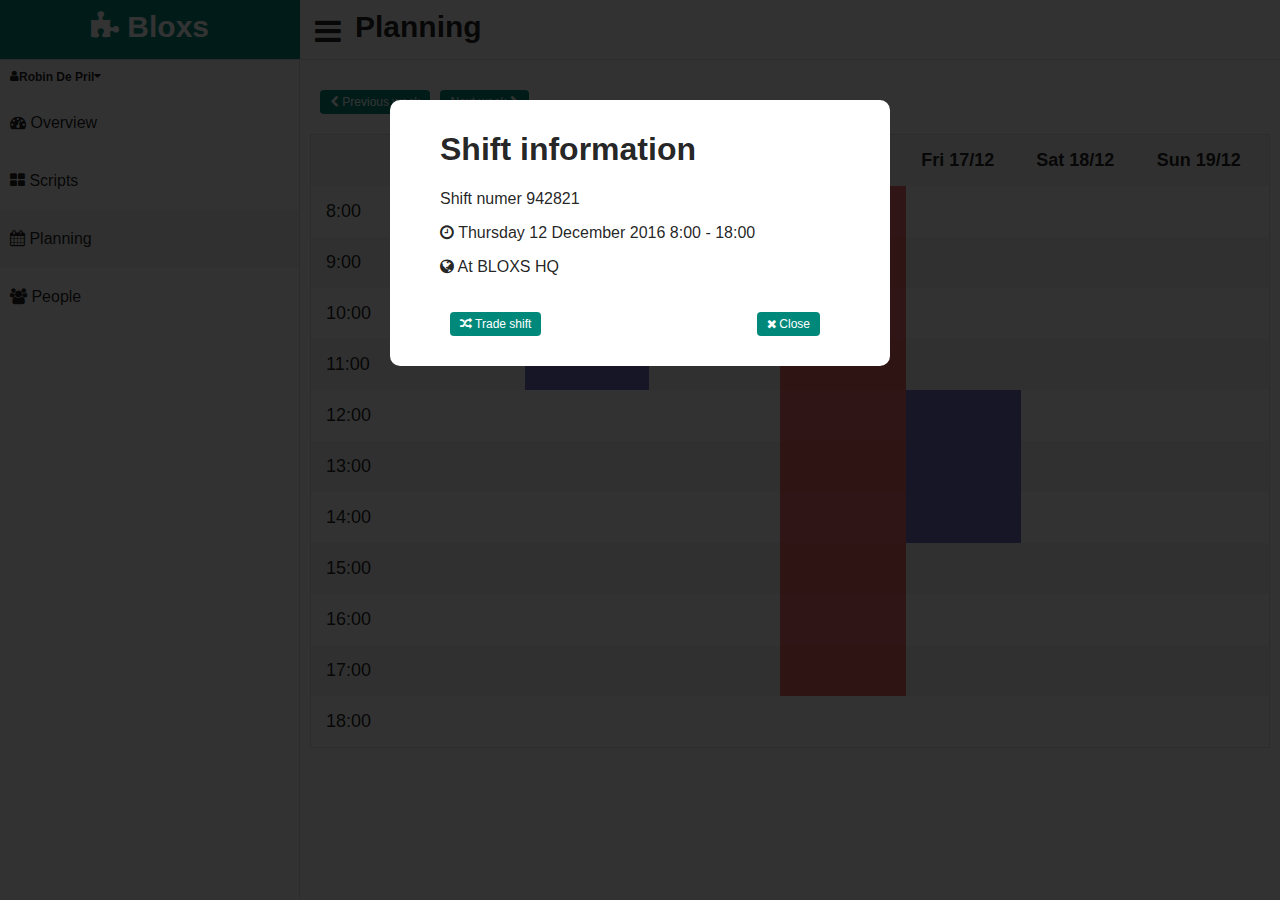
<file: planningPopup.html>
<html>

<head>
    <meta charset="utf-8">
    <link href="font-awesome-4.7.0/css/font-awesome.min.css" rel="stylesheet">
    <link href="style.css" rel="stylesheet">
    <title>
        Bloxs
    </title>
    <style type="text/css">

    </style>
    <script type="text/javascript">
    </script>
</head>

<body>
    <input type="checkbox" id="menuShowHide">
    <label for="menuShowHide"><i class="fa fa-bars" aria-hidden="true"></i></label>

    <input type="checkbox" id="menuShowHideSmall">
    <label for="menuShowHideSmall"><i class="fa fa-bars" aria-hidden="true"></i></label>
    <div id="header">
        <div id="brand">
            <a href="index.html"><i class="fa fa-puzzle-piece" aria-hidden="true"></i> Bloxs</a>
        </div>
        <div id="title">
            Planning
        </div>

    </div>

    <div id="body">

        <div class="popup">
            <h1>
        Shift information
      </h1>
            <p>
                Shift numer 942821
            </p>
            <p>
                <i class="fa fa-clock-o" aria-hidden="true"></i> Thursday 12 December 2016 8:00 - 18:00

            </p>
            <p>
                <i class="fa fa-globe" aria-hidden="true"></i> At BLOXS HQ
            </p>


            <div class="actionbar">
                <a href="planning.html" class="button">
                    <span><i class="fa fa-random"></i> Trade shift</span>
                </a>
                <div class="spacer"></div>
                <a href="planning.html" class="button">
                    <span><i class="fa fa-times" aria-hidden="true"></i> Close</span>
                </a>
            </div>

        </div>

        <div class="shade">
        </div>

        <div id="drawer-container">
            <div id="drawer">

                <div id="user">
                    <a href="#"><i class="fa fa-user" aria-hidden="true"></i> Robin De Pril <i class="fa fa-caret-down" aria-hidden="true"></i></a>
                </div>
                <div id="mainMenu">
                    <a href="index.html"><i class="fa fa-tachometer" aria-hidden="true"></i> Overview</a>
                    <a href="scripts.html"><i class="fa fa-th-large" aria-hidden="true"></i> Scripts</a>
                    <a href="planning.html" class="current"><i class="fa fa-calendar" aria-hidden="true"></i> Planning</a>
                    <a href="users.html"><i class="fa fa-users" aria-hidden="true"></i> People</a>
                </div>
            </div>
        </div>

        <div id="content-container">
            <div id="content">

                <div class="content">
                    <div class="actionbar">




                        <a href="#" class="button">
                            <span><i class="fa fa-chevron-left"></i> Previous week</span>
                        </a>
                        <a href="#" class="button">
                            <span>Next week <i class="fa fa-chevron-right"></i></span>
                        </a>
                        <div class="spacer"></div>

                    </div>

                    <table class="calender">
                        <thead>
                            <th>
                            </th>
                            <th>
                                Mon 12/12
                            </th>
                            <th>
                                Tue 13/12
                            </th>
                            <th>
                                Wed 14/12
                            </th>
                            <th>
                                Thu 16/12
                            </th>
                            <th>
                                Fri 17/12
                            </th>
                            <th>
                                Sat 18/12
                            </th>
                            <th>
                                Sun 19/12
                            </th>
                        </thead>
                        <tbody>
                            <tr>
                                <td>8:00</td>
                                <td></td>
                                <td></td>
                                <td></td>
                                <td style="background-color:#e75252dd; cursor:pointer"></td>
                                <td></td>
                                <td></td>
                                <td></td>
                            </tr>
                            <tr>
                                <td>9:00</td>
                                <td></td>
                                <td style="background-color:#5e5eb7e6"></td>
                                <td></td>
                                <td style="background-color:#e75252dd"></td>
                                <td></td>
                                <td></td>
                                <td></td>
                            </tr>
                            <tr>
                                <td>10:00</td>
                                <td></td>
                                <td style="background-color:#5e5eb7e6"></td>
                                <td></td>
                                <td style="background-color:#e75252dd"></td>
                                <td></td>
                                <td></td>
                                <td></td>
                            </tr>
                            <tr>
                                <td>11:00</td>
                                <td></td>
                                <td style="background-color:#5e5eb7e6"></td>
                                <td></td>
                                <td style="background-color:#e75252dd"></td>
                                <td></td>
                                <td></td>
                                <td></td>
                            </tr>
                            <tr>
                                <td>12:00</td>
                                <td></td>
                                <td></td>
                                <td></td>
                                <td style="background-color:#e75252dd"></td>
                                <td style="background-color:#5e5eb7e6"></td>
                                <td></td>
                                <td></td>
                            </tr>
                            <tr>
                                <td>13:00</td>
                                <td></td>
                                <td></td>
                                <td></td>
                                <td style="background-color:#e75252dd"></td>
                                <td style="background-color:#5e5eb7e6"></td>
                                <td></td>
                                <td></td>
                            </tr>
                            <tr>
                                <td>14:00</td>
                                <td></td>
                                <td></td>
                                <td></td>
                                <td style="background-color:#e75252dd"></td>
                                <td style="background-color:#5e5eb7e6"></td>
                                <td></td>
                                <td></td>
                            </tr>
                            <tr>
                                <td>15:00</td>
                                <td></td>
                                <td></td>
                                <td></td>
                                <td style="background-color:#e75252dd"></td>
                                <td></td>
                                <td></td>
                                <td></td>
                            </tr>
                            <tr>
                                <td>16:00</td>
                                <td></td>
                                <td></td>
                                <td></td>
                                <td style="background-color:#e75252dd"></td>
                                <td></td>
                                <td></td>
                                <td></td>
                            </tr>
                            <tr>
                                <td>17:00</td>
                                <td></td>
                                <td></td>
                                <td></td>
                                <td style="background-color:#e75252dd"></td>
                                <td></td>
                                <td></td>
                                <td></td>
                            </tr>
                            <tr>
                                <td>18:00</td>
                                <td></td>
                                <td></td>
                                <td></td>
                                <td></td>
                                <td></td>
                                <td></td>
                                <td></td>
                            </tr>
                        </tbody>

                    </table>

                </div>

            </div>
        </div>
    </div>
</body>

</html>
</file>
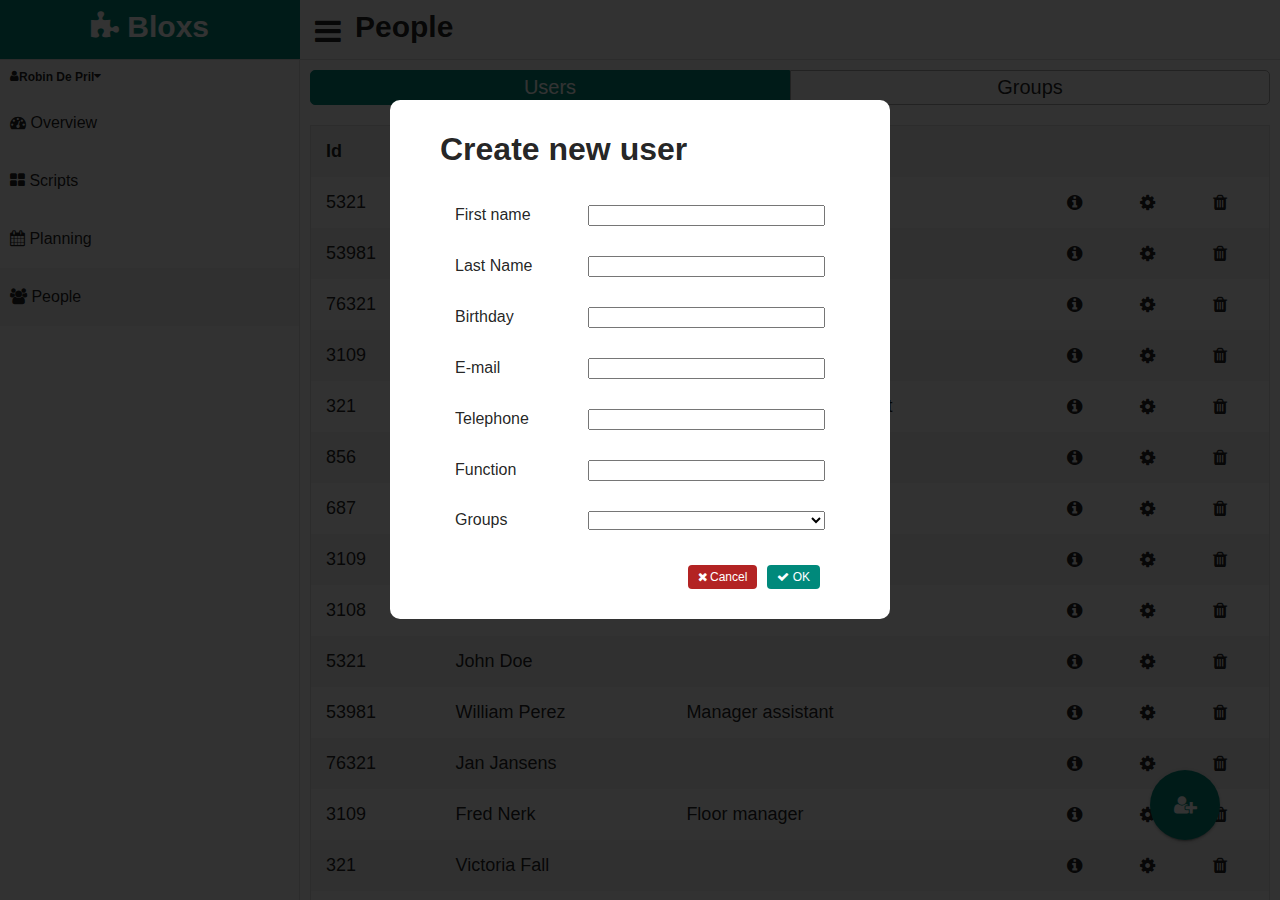
<file: usersNew.html>
<html>

<head>
    <meta charset="utf-8">
    <link href="font-awesome-4.7.0/css/font-awesome.min.css" rel="stylesheet">
    <link href="style.css" rel="stylesheet">
    <title>
        Bloxs
    </title>
    <style type="text/css">

    </style>
    <script type="text/javascript">
    </script>
</head>

<body>

    <div class="popup">
        <h1>
      Create new user
    </h1>
        <table>
            <tbody>
                <tr>
                    <td>
                        First name
                    </td>
                    <td>
                        <input>
                    </td>
                </tr>
                <tr>
                    <td>
                        Last Name
                    </td>
                    <td>
                        <input>
                    </td>
                </tr>
                <tr>
                    <td>
                        Birthday
                    </td>
                    <td>
                        <input>
                    </td>
                </tr>

                <tr>
                    <td>
                        E-mail
                    </td>
                    <td>
                        <input>
                    </td>
                </tr>
                <tr>
                    <td>
                        Telephone
                    </td>
                    <td>
                        <input>
                    </td>
                </tr>
                <tr>
                    <td>
                        Function
                    </td>
                    <td>
                        <input>
                    </td>

                </tr>
                <tr>
                    <td>
                        Groups
                    </td>
                    <td>
                        <select>
                    </td>

                </tr>
            </tbody>
        </table>

        <div class="actionbar">


            <a href="users.html" class="button" style="background-color:#b32323">
                <span><i class="fa fa-times" aria-hidden="true"></i> Cancel</span>
            </a>
            <a href="users.html" class="button">
                <span><i class="fa fa-check"></i> OK</span>
            </a>
        </div>

    </div>

    <div class="shade">
    </div>
    <input type="checkbox" id="menuShowHide">
    <label for="menuShowHide"><i class="fa fa-bars" aria-hidden="true"></i></label>

    <input type="checkbox" id="menuShowHideSmall">
    <label for="menuShowHideSmall"><i class="fa fa-bars" aria-hidden="true"></i></label>
    <div id="header">
        <div id="brand">
            <a href="index.html"><i class="fa fa-puzzle-piece" aria-hidden="true"></i> Bloxs</a>
        </div>
        <div id="title">
            People
        </div>

    </div>

    <div id="body">




        <div id="drawer-container">
            <div id="drawer">

                <div id="user">
                    <a href="#"><i class="fa fa-user" aria-hidden="true"></i> Robin De Pril <i class="fa fa-caret-down" aria-hidden="true"></i></a>
                </div>
                <div id="mainMenu">
                    <a href="index.html"><i class="fa fa-tachometer" aria-hidden="true"></i> Overview</a>
                    <a href="scripts.html"><i class="fa fa-th-large" aria-hidden="true"></i> Scripts</a>
                    <a href="planning.html"><i class="fa fa-calendar" aria-hidden="true"></i> Planning</a>
                    <a href="users.html" class="current"><i class="fa fa-users" aria-hidden="true"></i> People</a>
                </div>
            </div>
        </div>

        <div id="content-container">
            <div id="content">



                <div class="content">
                    <div class="buttonBar">
                        <a href="#" class="current">Users</a><a href="#">Groups</a>
                    </div>

                    <table>
                        <thead>
                            <th>
                                Id
                            </th>
                            <th>
                                Name
                            </th>
                            <th>
                                Function
                            </th>
                            <th>

                            </th>
                            <th>

                            </th>
                            <th>

                            </th>

                        </thead>
                        <tbody>
                            <tr>
                                <td>
                                    5321
                                </td>
                                <td>
                                    John Doe
                                </td>
                                <td>
                                    Teaching assistant
                                </td>
                                <td><i class="fa fa-info-circle" aria-hidden="true"></i></td>
                                <td><i class="fa fa-cog" aria-hidden="true"></i></td>
                                <td><i class="fa fa-trash" aria-hidden="true"></i>
                                </td>
                            </tr>
                            <tr>
                                <td>
                                    53981
                                </td>
                                <td>
                                    William Perez
                                </td>
                                <td>

                                </td>
                                <td><i class="fa fa-info-circle" aria-hidden="true"></i></td>
                                <td><i class="fa fa-cog" aria-hidden="true"></i></td>
                                <td><i class="fa fa-trash" aria-hidden="true"></i>
                                </td>
                            </tr>
                            <tr>
                                <td>
                                    76321
                                </td>
                                <td>
                                    Jan Jansens
                                </td>
                                <td>
                                </td>
                                <td><i class="fa fa-info-circle" aria-hidden="true"></i></td>
                                <td><i class="fa fa-cog" aria-hidden="true"></i></td>
                                <td><i class="fa fa-trash" aria-hidden="true"></i>
                                </td>
                            </tr>
                            <tr>
                                <td>
                                    3109
                                </td>
                                <td>
                                    Fred Nerk
                                </td>
                                <td>
                                </td>
                                <td><i class="fa fa-info-circle" aria-hidden="true"></i></td>
                                <td><i class="fa fa-cog" aria-hidden="true"></i></td>
                                <td><i class="fa fa-trash" aria-hidden="true"></i>
                                </td>
                            </tr>
                            <tr>
                                <td>
                                    321
                                </td>
                                <td>
                                    Victoria Fall
                                </td>
                                <td>
                                    Head computer crime unit
                                </td>
                                <td><i class="fa fa-info-circle" aria-hidden="true"></i></td>
                                <td><i class="fa fa-cog" aria-hidden="true"></i></td>
                                <td><i class="fa fa-trash" aria-hidden="true"></i>
                                </td>
                            </tr>
                            <tr>
                                <td>
                                    856
                                </td>
                                <td>
                                    Tim Booktoo
                                </td>
                                <td>
                                </td>
                                <td><i class="fa fa-info-circle" aria-hidden="true"></i></td>
                                <td><i class="fa fa-cog" aria-hidden="true"></i></td>
                                <td><i class="fa fa-trash" aria-hidden="true"></i>
                                </td>
                            </tr>
                            <tr>
                                <td>
                                    687
                                </td>
                                <td>
                                    Steven Tijsma
                                </td>
                                <td>
                                    General, Bookkeeper
                                </td>
                                <td><i class="fa fa-info-circle" aria-hidden="true"></i></td>
                                <td><i class="fa fa-cog" aria-hidden="true"></i></td>
                                <td><i class="fa fa-trash" aria-hidden="true"></i>
                                </td>
                            </tr>
                            <tr>
                                <td>
                                    3109
                                </td>
                                <td>
                                    Jane Names
                                </td>
                                <td>
                                    Weatherman
                                </td>
                                <td><i class="fa fa-info-circle" aria-hidden="true"></i></td>
                                <td><i class="fa fa-cog" aria-hidden="true"></i></td>
                                <td><i class="fa fa-trash" aria-hidden="true"></i>
                                </td>
                            </tr>
                            <tr>
                                <td>
                                    3108
                                </td>
                                <td>
                                    Alice Bobson
                                </td>
                                <td>
                                </td>
                                <td><i class="fa fa-info-circle" aria-hidden="true"></i></td>
                                <td><i class="fa fa-cog" aria-hidden="true"></i></td>
                                <td><i class="fa fa-trash" aria-hidden="true"></i>
                                </td>
                            </tr>
                            <tr>
                                <td>
                                    5321
                                </td>
                                <td>
                                    John Doe
                                </td>
                                <td>
                                </td>
                                <td><i class="fa fa-info-circle" aria-hidden="true"></i></td>
                                <td><i class="fa fa-cog" aria-hidden="true"></i></td>
                                <td><i class="fa fa-trash" aria-hidden="true"></i>
                                </td>
                            </tr>
                            <tr>
                                <td>
                                    53981
                                </td>
                                <td>
                                    William Perez
                                </td>
                                <td>
                                    Manager assistant
                                </td>
                                <td><i class="fa fa-info-circle" aria-hidden="true"></i></td>
                                <td><i class="fa fa-cog" aria-hidden="true"></i></td>
                                <td><i class="fa fa-trash" aria-hidden="true"></i>
                                </td>
                            </tr>
                            <tr>
                                <td>
                                    76321
                                </td>
                                <td>
                                    Jan Jansens
                                </td>
                                <td>
                                </td>
                                <td><i class="fa fa-info-circle" aria-hidden="true"></i></td>
                                <td><i class="fa fa-cog" aria-hidden="true"></i></td>
                                <td><i class="fa fa-trash" aria-hidden="true"></i>
                                </td>
                            </tr>
                            <tr>
                                <td>
                                    3109
                                </td>
                                <td>
                                    Fred Nerk
                                </td>
                                <td>
                                    Floor manager
                                </td>
                                <td><i class="fa fa-info-circle" aria-hidden="true"></i></td>
                                <td><i class="fa fa-cog" aria-hidden="true"></i></td>
                                <td><i class="fa fa-trash" aria-hidden="true"></i>
                                </td>
                            </tr>
                            <tr>
                                <td>
                                    321
                                </td>
                                <td>
                                    Victoria Fall
                                </td>
                                <td>
                                </td>
                                <td><i class="fa fa-info-circle" aria-hidden="true"></i></td>
                                <td><i class="fa fa-cog" aria-hidden="true"></i></td>
                                <td><i class="fa fa-trash" aria-hidden="true"></i>
                                </td>
                            </tr>
                            <tr>
                                <td>
                                    856
                                </td>
                                <td>
                                    Tim Booktoo
                                </td>
                                <td>
                                    Comander in chief
                                </td>
                                <td><i class="fa fa-info-circle" aria-hidden="true"></i></td>
                                <td><i class="fa fa-cog" aria-hidden="true"></i></td>
                                <td><i class="fa fa-trash" aria-hidden="true"></i>
                                </td>
                            </tr>
                            <tr>
                                <td>
                                    687
                                </td>
                                <td>
                                    Steven Tijsma
                                </td>
                                <td>
                                </td>
                                <td><i class="fa fa-info-circle" aria-hidden="true"></i></td>
                                <td><i class="fa fa-cog" aria-hidden="true"></i></td>
                                <td><i class="fa fa-trash" aria-hidden="true"></i>
                                </td>
                            </tr>
                            <tr>
                                <td>
                                    3109
                                </td>
                                <td>
                                    Jane Names
                                </td>
                                <td>
                                </td>
                                <td><i class="fa fa-info-circle" aria-hidden="true"></i></td>
                                <td><i class="fa fa-cog" aria-hidden="true"></i></td>
                                <td><i class="fa fa-trash" aria-hidden="true"></i>
                                </td>
                            </tr>
                            <tr>
                                <td>
                                    3108
                                </td>
                                <td>
                                    Alice Bobson
                                </td>
                                <td>
                                </td>
                                <td><i class="fa fa-info-circle" aria-hidden="true"></i></td>
                                <td><i class="fa fa-cog" aria-hidden="true"></i></td>
                                <td><i class="fa fa-trash" aria-hidden="true"></i>
                                </td>
                            </tr>
                            <tr>
                                <td>
                                    5321
                                </td>
                                <td>
                                    John Doe
                                </td>
                                <td>
                                </td>
                                <td><i class="fa fa-info-circle" aria-hidden="true"></i></td>
                                <td><i class="fa fa-cog" aria-hidden="true"></i></td>
                                <td><i class="fa fa-trash" aria-hidden="true"></i>
                                </td>
                            </tr>
                            <tr>
                                <td>
                                    53981
                                </td>
                                <td>
                                    William Perez
                                </td>
                                <td>
                                </td>
                                <td><i class="fa fa-info-circle" aria-hidden="true"></i></td>
                                <td><i class="fa fa-cog" aria-hidden="true"></i></td>
                                <td><i class="fa fa-trash" aria-hidden="true"></i>
                                </td>
                            </tr>
                            <tr>
                                <td>
                                    76321
                                </td>
                                <td>
                                    Jan Jansens
                                </td>
                                <td>
                                </td>
                                <td><i class="fa fa-info-circle" aria-hidden="true"></i></td>
                                <td><i class="fa fa-cog" aria-hidden="true"></i></td>
                                <td><i class="fa fa-trash" aria-hidden="true"></i>
                                </td>
                            </tr>
                            <tr>
                                <td>
                                    3109
                                </td>
                                <td>
                                    Fred Nerk
                                </td>
                                <td>
                                </td>
                                <td><i class="fa fa-info-circle" aria-hidden="true"></i></td>
                                <td><i class="fa fa-cog" aria-hidden="true"></i></td>
                                <td><i class="fa fa-trash" aria-hidden="true"></i>
                                </td>
                            </tr>
                            <tr>
                                <td>
                                    321
                                </td>
                                <td>
                                    Victoria Fall
                                </td>
                                <td>
                                </td>
                                <td><i class="fa fa-info-circle" aria-hidden="true"></i></td>
                                <td><i class="fa fa-cog" aria-hidden="true"></i></td>
                                <td><i class="fa fa-trash" aria-hidden="true"></i>
                                </td>
                            </tr>
                            <tr>
                                <td>
                                    856
                                </td>
                                <td>
                                    Tim Booktoo
                                </td>
                                <td>
                                </td>
                                <td><i class="fa fa-info-circle" aria-hidden="true"></i></td>
                                <td><i class="fa fa-cog" aria-hidden="true"></i></td>
                                <td><i class="fa fa-trash" aria-hidden="true"></i>
                                </td>
                            </tr>
                            <tr>
                                <td>
                                    687
                                </td>
                                <td>
                                    Steven Tijsma
                                </td>
                                <td>
                                </td>
                                <td><i class="fa fa-info-circle" aria-hidden="true"></i></td>
                                <td><i class="fa fa-cog" aria-hidden="true"></i></td>
                                <td><i class="fa fa-trash" aria-hidden="true"></i>
                                </td>
                            </tr>
                            <tr>
                                <td>
                                    3109
                                </td>
                                <td>
                                    Jane Names
                                </td>
                                <td>
                                </td>
                                <td><i class="fa fa-info-circle" aria-hidden="true"></i></td>
                                <td><i class="fa fa-cog" aria-hidden="true"></i></td>
                                <td><i class="fa fa-trash" aria-hidden="true"></i>
                                </td>
                            </tr>
                            <tr>
                                <td>
                                    3108
                                </td>
                                <td>
                                    Alice Bobson
                                </td>
                                <td>
                                </td>
                                <td><i class="fa fa-info-circle" aria-hidden="true"></i></td>
                                <td><i class="fa fa-cog" aria-hidden="true"></i></td>
                                <td><i class="fa fa-trash" aria-hidden="true"></i>
                                </td>
                            </tr>

                        </tbody>
                    </table>
                </div>
                <a href="#" class="fab">
                    <i class="fa fa-user-plus" aria-hidden="true"></i>
                </a>
            </div>
        </div>
    </div>
</body>

</html>
</file>
<file: style.css>
html, body {
            height: 100%;
            margin: 0;
        }

        body {
            font-family: sans-serif;
            color: rgba(0, 0, 0, 0.87);
            background-color: #fafafa;
        }

        #body {
            display: flex;
            height: calc(100% - 60px)
        }

        #header {
            height: 60px;
            overflow: hidden;
            display: flex;
        }

        #drawer-container {
            width: 300px;
            background-color: #fafafa;
            height: 100%;
            overflow: auto;
            border-right: 1px solid #ddd
        }

        #toolbox-container {
            width: 300px;
            background-color: #2C313A;
            height: 100%;
            overflow: auto;
            border-right: 1px solid #262323
        }

        #content-container {
            flex: 1;
            height: 100%;
            overflow: auto;
        }

        #brand {
            text-align: center;
            border-bottom: 1px solid #ddd;
            background-color: #00897B;
            padding: 10px;
            width: 300px;
        }

        #brand a {
            color: white;
            text-decoration: none;
            font-weight: bold;
            font-size: 30px;
        }

        #title {
            flex: 1;
            font-weight: bold;
            font-size: 30px;
            border-bottom: 1px solid #ddd;
            padding: 10px 10px 10px 55px;
        }
        /*#title a {
            color:rgba(0, 0, 0, 0.87);;
            text-decoration: none;
        }*/

        a {
            color: unset;
            text-decoration: unset;
        }

        #mainMenu a.current {
            background-color: #eee;
        }

        #mainMenu {
            display: flex;
            flex-flow: column;
        }

        #toolbox {
            display: flex;
            flex-flow: column;
        }

        #toolbox a {
            display: flex;
            color: #D1D4DC;
            text-decoration: none;
            padding: 20px 10px;
        }

        #toolbox div div {
            color: #D1D4DC;
            padding: 5px 10px;
            border-top: 1px solid rgba(0, 0, 0, 0.5)
        }

        #toolbox a span {
            flex: 1
        }

        #user a {
            color: rgba(0, 0, 0, 0.87);
            text-decoration: none;
            font-weight: bold;
            display: flex;
            padding: 10px;
            font-size: 12px;
        }

        #mainMenu a {
            display: block;
            color: rgba(0, 0, 0, 0.87);
            text-decoration: none;
            padding: 20px 10px;
        }

        #mainMenu a:hover {
            background-color: #ddd
        }

        .content {
            padding: 10px;
        }

        .rule {
            display: flex;
            min-height: 40px;
            padding: 20px 0;
        }

        .rule>span {
            flex: 1;
            font-size: 20px;
        }

        .rule>*, .rule>.switch {
            margin: auto 20px;
        }

        .rule i {
            font-size: 30px;
        }

        .actionBar {
            display: flex;
            padding: 20px 20px 0px 0px;
            justify-content: flex-end;
        }

        .actionBar .spacer {
            flex: 1
        }

        .button {
            color: white;
            padding: 5px 10px;
            background-color: #00897B;
            border-radius: 4px;
            text-decoration: none;
            margin: auto 0px auto 10px;
            border: none;
            font-size: 12px;
        }

        .actionBar form {
            display: inline-block;
            margin: auto 0;
            flex: 1;
            min-width: 350px;
        }

        .buttonBar {
            display: flex;
        }

        .buttonBar a {
            flex: 1;
            text-decoration: none;
            color: rgba(0, 0, 0, 0.86);
            border: 1px solid #aaa;
            padding: 5px 10px;
            font-size: 20px;
            text-align: center;
        }

        .buttonBar a:first-child {
            border-radius: 5px 0 0 5px
        }

        .buttonBar a:last-child {
            border-radius: 0 5px 5px 0
        }

        .buttonBar a.current {
            background-color: #00897B;
            border: 1px solid #00897B;
            color: white;
        }

        .smallbuttonBar {
            display: flex;
        }

        .smallbuttonBar a {
            color: rgba(0, 0, 0, 0.86);
            border: 1px solid #aaa;
            padding: 5px 10px;
            text-decoration: none;
            margin: auto 0px auto 0px;
            font-size: 12px;
        }

        .smallbuttonBar a:first-child {
            border-radius: 5px 0 0 5px;
            margin: auto 0px auto 10px;
        }

        .smallbuttonBar a:last-child {
            border-radius: 0 5px 5px 0
        }

        .smallbuttonBar a.current {
            background-color: #00897B;
            border: 1px solid #00897B;
            color: white;
        }

        .building-block {
            padding: 10px 0px 10px 10px;
            border: 5px solid #282C34;
            border-right: 0px solid #282C34;
            margin: auto;
            color: white;
            border-radius: 10px 0 0 10px;
        }

        .building-block span {
            padding: 10px;
        }
        
        .fab {
            background-color: #00897B;
            color: white;
            position: absolute;
            bottom: 60px;
            right: 60px;
            display: flex;
            width: 70px;
            height: 70px;
            border-radius: 40px;
            font-size: 20px;
            text-decoration: none;
            box-shadow: 0 2px 2px 0 rgba(0, 0, 0, 0.14), 0 1px 5px 0 rgba(0, 0, 0, 0.12), 0 3px 1px -2px rgba(0, 0, 0, 0.2);
        }

        .fab i {
            margin: auto;
        }

        .toast {
            display: flex;
            position: absolute;
            background-color: #555;
            color: white;
            padding: 10px;
            bottom: 20px;
            width: 1300px;
            margin: 30px;
            border-radius: 3px;
            z-index: 6;
        }

        .toast span {
            flex: 1;
            margin: auto;
        }

        .toast a {
            padding: 5px 10px;
            border: 1px solid #777;
            border-radius: 3px;
            color: white;
            margin: auto;
            text-decoration: none;
        }

        div:not(.popup) table {
            width: 100%;
            border: 1px solid #ddd;
            border-radius: 5px;
            margin-top: 20px;
            padding: 10px 20px;
            font-size: large;
            border-collapse: collapse;
        }

        table {
            width: 100%;
            border-collapse: collapse;
        }

        input, select {
            width: 100%
        }

        div:not(.popup) th, :not(.popup) td {
            padding: 15px;
        }

        .calender th {
            text-align: center;
        }

        h2 {
            margin: 10px 20px;
        }

        * {
            box-sizing: border-box;
        }

        div:not(.popup) tr:nth-child(even) {
            background-color: #eee
        }

        div:not(.popup) th {
            text-align: left;
            background-color: #eee;
        }

        .shade {
            position: absolute;
            top: 0;
            left: 0;
            width: 100%;
            height: 100%;
            background-color: rgba(0, 0, 0, 0.8);
            z-index: 9999998;
        }

        .popup {
            position: absolute;
            top: 100px;
            left: calc(50% - 250px);
            width: 500px;
            padding: 10px 50px 30px;
            border-radius: 10px;
            background-color: white;
            z-index: 9999999;
        }

        #menuShowHide, #menuShowHideSmall {
            position: absolute;
            left: -9999px;
        }

        @media (min-width: 601px) {
            #menuShowHideSmall+label {
                display: none;
            }
            #menuShowHide+label {
                position: absolute;
                font-weight: bold;
                font-size: 30px;
                top: 16px;
                left: 315px;
                cursor: pointer
            }
            #menuShowHide:checked+label {
                left: 15px;
                color: white
            }
            #menuShowHide:checked~#body #drawer-container, #menuShowHide:checked~#header #brand {
                display: none;
            }
            #menuShowHide:checked~#header #title {
                background-color: #00897B;
                color: white;
                border-bottom: none;
            }
        }

        @media (max-width: 600px) {
            #menuShowHide+label {
                display: none;
            }
            #menuShowHideSmall+label {
                position: absolute;
                font-weight: bold;
                font-size: 30px;
                top: 16px;
                left: 15px;
                cursor: pointer;
                color: white
            }
            #drawer-container, #brand {
                display: none;
            }
            #menuShowHideSmall:checked~#body #drawer-container {
                display: block;
                position: absolute;
                top: 61px;
                height: calc(100% - 61px);
                z-index: 9999;
            }
            #menuShowHideSmall:checked~#body #content-container:before {
                display: block;
                position: absolute;
                content: "";
                top: 61px;
                height: calc(100% - 61px);
                width: 100%;
                background-color: rgba(0, 0, 0, 0.7);
                z-index: 9998;
            }
            #header #title {
                background-color: #00897B;
                color: white;
                border-bottom: none;
            }
        }
        /*--------BEGINNING OF STYLESHEET--------*/
        /*----- Switch -----*/

        .switch {
            margin: 0.25em;
            position: relative;
            display: inline-block;
            vertical-align: top;
            width: 64px;
            height: 24px;
            padding: 3px;
            background-color: transparent;
            border-radius: 12px;
            cursor: pointer;
        }

        .switch-input {
            position: absolute;
            top: 0;
            left: 0;
            opacity: 0;
        }

        .switch-input:focus~.switch-handle {
            box-shadow: 0 0 4px 1px #469DF6, 0 1px 3px 0 rgba(0, 0, 0, 0.4);
        }

        .switch-group {
            display: inline-block;
            width: 100%;
        }
        /* No Label */

        .switch.no-label {
            width: 40px;
        }

        .switch.no-label>.switch-input:checked~.switch-handle {
            left: 20px;
        }

        .switch.no-label>.switch-trough {
            font-size: 0;
        }
        /*----- Switch Trough -----*/

        .switch-trough {
            font-family: 'Roboto', sans-serif;
            font-weight: 700;
            position: relative;
            display: block;
            height: inherit;
            font-size: 11px;
            text-transform: uppercase;
            background: #eceeef;
            border-radius: inherit;
            box-shadow: inset 0 1px 2px rgba(0, 0, 0, 0.12), inset 0 0 2px rgba(0, 0, 0, 0.15);
            -webkit-transition: 0.15s ease-out;
            -moz-transition: 0.15s ease-out;
            -o-transition: 0.15s ease-out;
            transition: 0.15s ease-out;
            -webkit-transition-property: opacity background;
            -moz-transition-property: opacity background;
            -o-transition-property: opacity background;
            transition-property: opacity background;
        }

        .switch-trough:before, .switch-trough:after {
            position: absolute;
            top: 50%;
            margin-top: -0.5em;
            line-height: 1;
            -webkit-transition: inherit;
            -moz-transition: inherit;
            -o-transition: inherit;
            transition: inherit;
        }

        .switch-trough:before {
            content: attr(data-off);
            right: 11px;
            color: #aaa;
            text-shadow: 0 1px rgba(255, 255, 255, 0.5);
        }

        .switch-trough:after {
            content: attr(data-on);
            left: 11px;
            color: white;
            text-shadow: 0 1px rgba(0, 0, 0, 0.2);
            opacity: 0;
        }
        /*----- Switch Handle -----*/

        .switch-handle {
            position: absolute;
            top: 4px;
            left: 4px;
            width: 22px;
            height: 22px;
            background: white;
            border-radius: 50%;
            box-shadow: 0 1px 3px 0 rgba(0, 0, 0, 0.4);
            -webkit-transition: left 0.15s ease-out;
            -moz-transition: left 0.15s ease-out;
            -o-transition: left 0.15s ease-out;
            transition: left 0.15s ease-out;
        }

        .switch-handle:before {
            content: '';
            position: absolute;
            top: 50%;
            left: 50%;
            margin: -6px 0 0 -6px;
            width: 12px;
            height: 12px;
            border-radius: 6px;
        }
        /*----- Checked Switch -----*/

        .switch-input:checked~.switch-trough {
            background: #419BF9;
        }

        .switch-input:checked~.switch-trough:before {
            opacity: 0;
        }

        .switch-input:checked~.switch-trough:after {
            opacity: 1;
        }

        .switch-input:checked~.switch-handle {
            left: 44px;
        }
</file>
